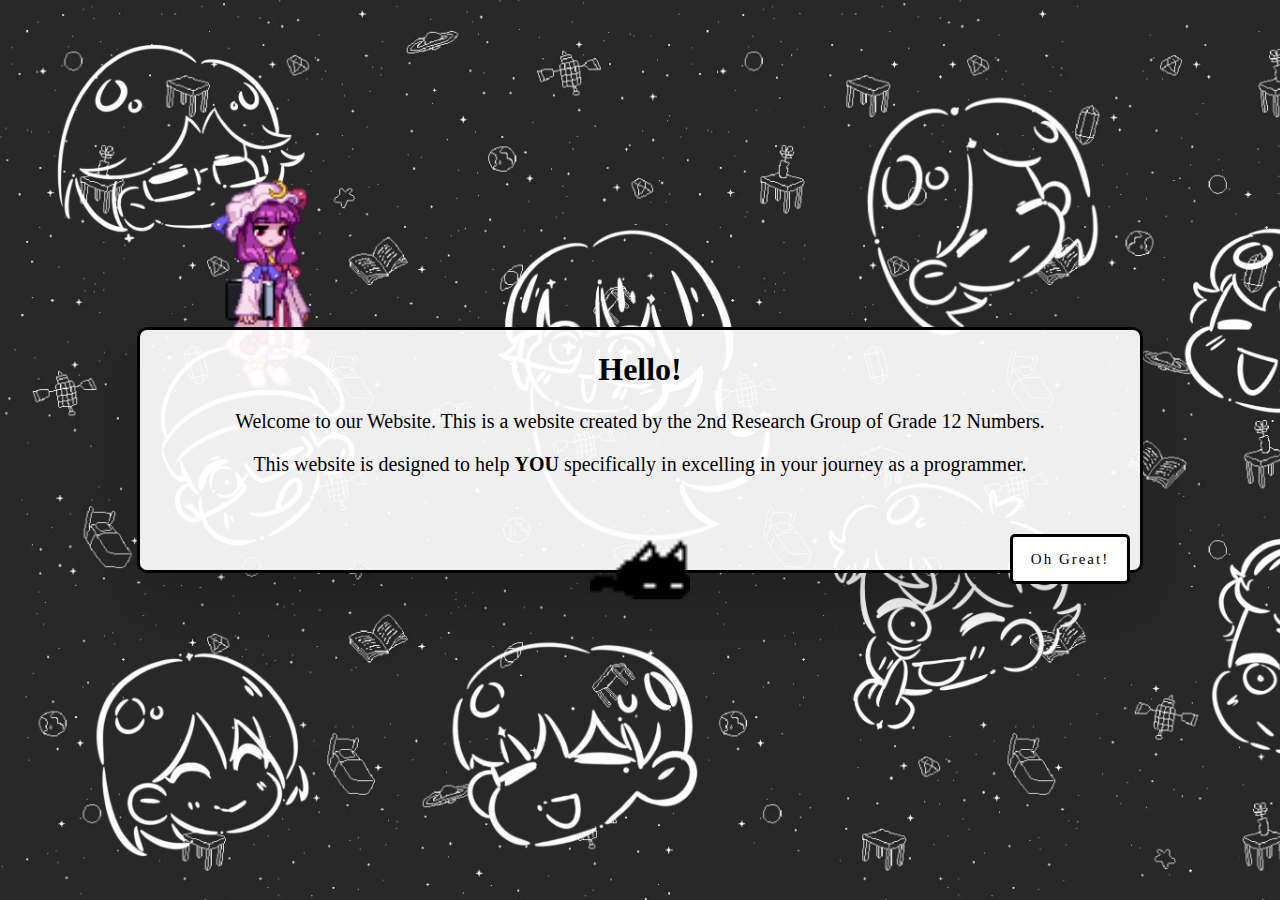
<file: index.html>
<!DOCTYPE html>
<html lang="en">
<head>
    <meta charset="UTF-8">
    <meta name="viewport" content="width=device-width, initial-scale=1.0">
    <title>Document</title>
    <link rel="stylesheet" href="styles.css">
    <audio id="click-sound" src="meow.mp3" preload="auto"></audio>
</head>
<body>
    <div class="koki">
    <img src="koki.gif" alt="koki" width="115">
</div>
   
   
    <div class="container">
        
        <h1>Hello!</h1>
        <p style="font-size: 20px;">Welcome to our Website. This is a website created by the 2nd Research Group of Grade 12 Numbers.</p>
        <p style="font-size: 20px;">This website is designed to help <strong>YOU</strong> specifically in excelling in your journey as a programmer.</p>

        
       <a href="page2.html"> <button class="respond" style="margin-top: 38px; margin-left: 86%;">Oh Great!</button></a>
       
       
       
       <div class="maw">


        <img src="mewo.gif" alt="maw" width="100">
    </div>
    </div>

    <script src="sound.js"></script>    
</body>
</html>
</file>
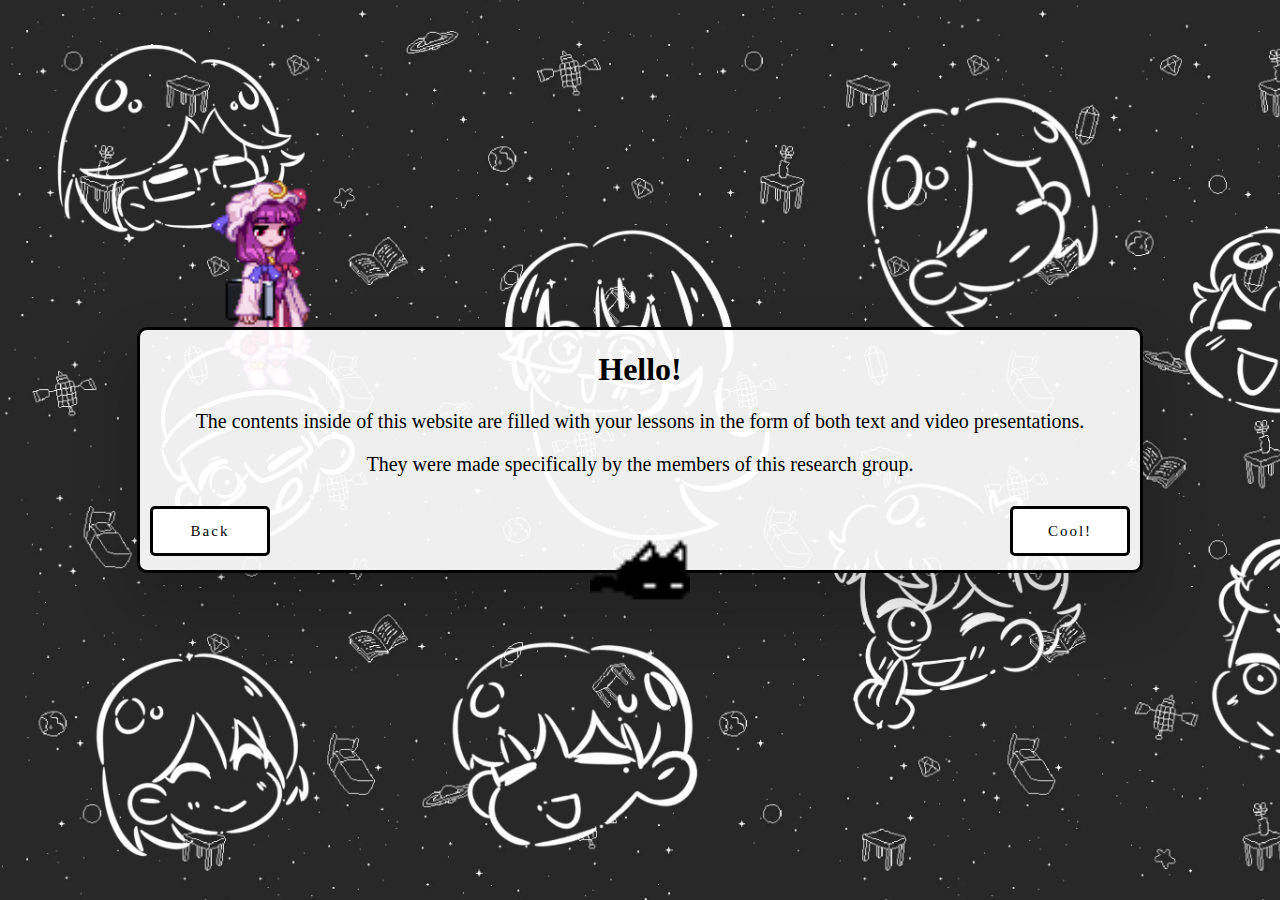
<file: page2.html>
<!DOCTYPE html>
<html lang="en">
<head>
    <meta charset="UTF-8">
    <meta name="viewport" content="width=device-width, initial-scale=1.0">
    <title>Document</title>
<link rel="stylesheet" href="styles.css">
<audio id="click-sound" src="meow.mp3" preload="auto"></audio>


</head>
<body>

    <div class="koki">
        <img src="koki.gif" alt="koki" width="115">
    </div>


    <div class="container">
        
<h1>Hello!</h1>
<p style="font-size: 20px;">The contents inside of this website are filled with your lessons in the form of both text and video presentations.</p>
<p style="font-size: 20px;">They were made specifically by the members of this research group.</p>

<div class="button-container">
    <a href="Index.html"><button class="respond">Back</button></a>
    <a href="page3.html"><button class="respond">Cool!</button></a>
</div>
<div class="maw">
    <img src="mewo.gif" alt="maw" width="100">
</div>
    </div>
    <script src="sound.js"></script>
</body>
</html>
</file>
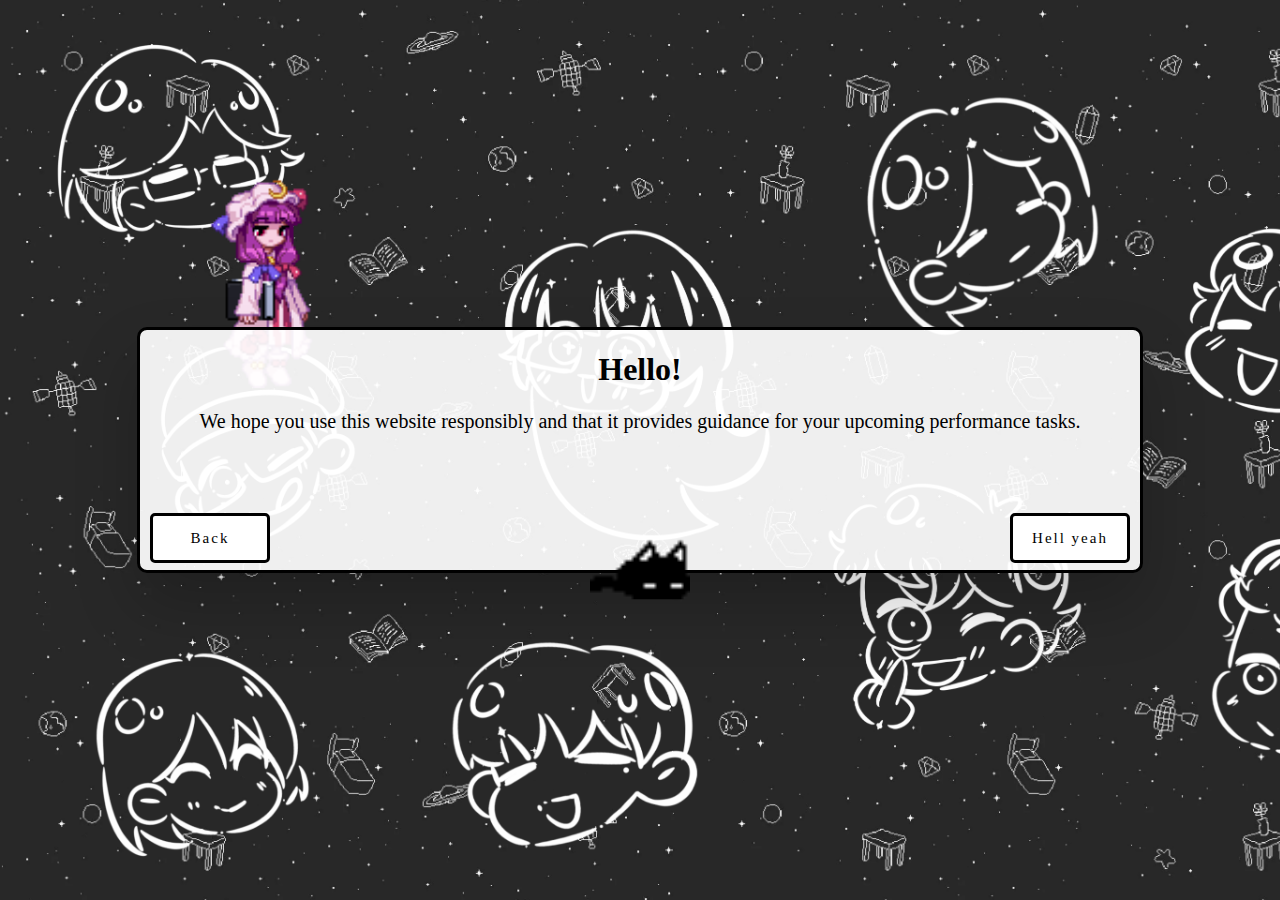
<file: page3.html>
<!DOCTYPE html>
<html lang="en">
<head>
    <meta charset="UTF-8">
    <meta name="viewport" content="width=device-width, initial-scale=1.0">
    <title>Document</title>
<link rel="stylesheet" href="styles.css">
<audio id="click-sound" src="meow.mp3" preload="auto"></audio>


</head>
<body>

    <div class="koki">
        <img src="koki.gif" alt="koki" width="115">
    </div>

    <div class="container">
<h1>Hello!</h1>
<p style="font-size: 20px;">We hope you use this website responsibly and that it provides guidance for your upcoming performance tasks.</p>
        
<div class="button-container2">
    <a href="page2.html"><button class="respond">Back</button></a>
<a href="page4.html"><button class="respond">Hell yeah</button></a>
</div>
<div class="maw">
    <img src="mewo.gif" alt="maw" width="100">
</div>
    </div>
    <script src="sound.js"></script>
</body>
</html>
</file>
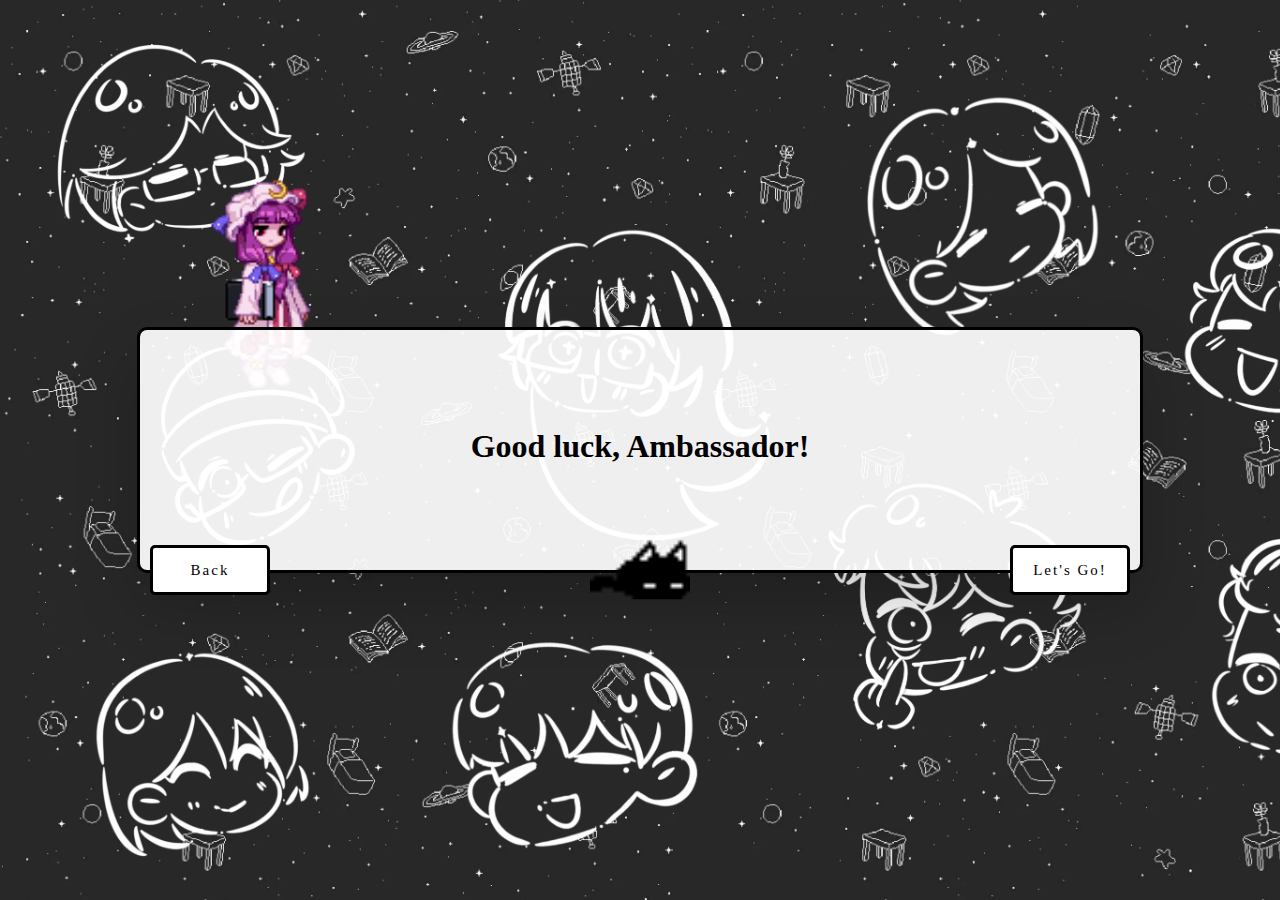
<file: page4.html>
<!DOCTYPE html>
<html lang="en">
<head>
    <meta charset="UTF-8">
    <meta name="viewport" content="width=device-width, initial-scale=1.0">
    <title>Document</title>
<link rel="stylesheet" href="styles.css">
<audio id="click-sound" src="meow.mp3" preload="auto"></audio>

</head>
<body>

    <div class="koki">
        <img src="koki.gif" alt="koki" width="115">
    </div>

    <div class="container">
<h1 style="margin-top: 98px;">Good luck, Ambassador!</h1>

        

<div class="button-container2">
    <a href="page3.html"><button class="respond">Back</button></a>
<a href="home_page.html"><button class="respond">Let's Go!</button></a>
</div>
<div class="maw">
    <img src="mewo.gif" alt="maw" width="100">
</div>

    </div>

    <script src="sound.js"></script>
</body>
</html>
</file>
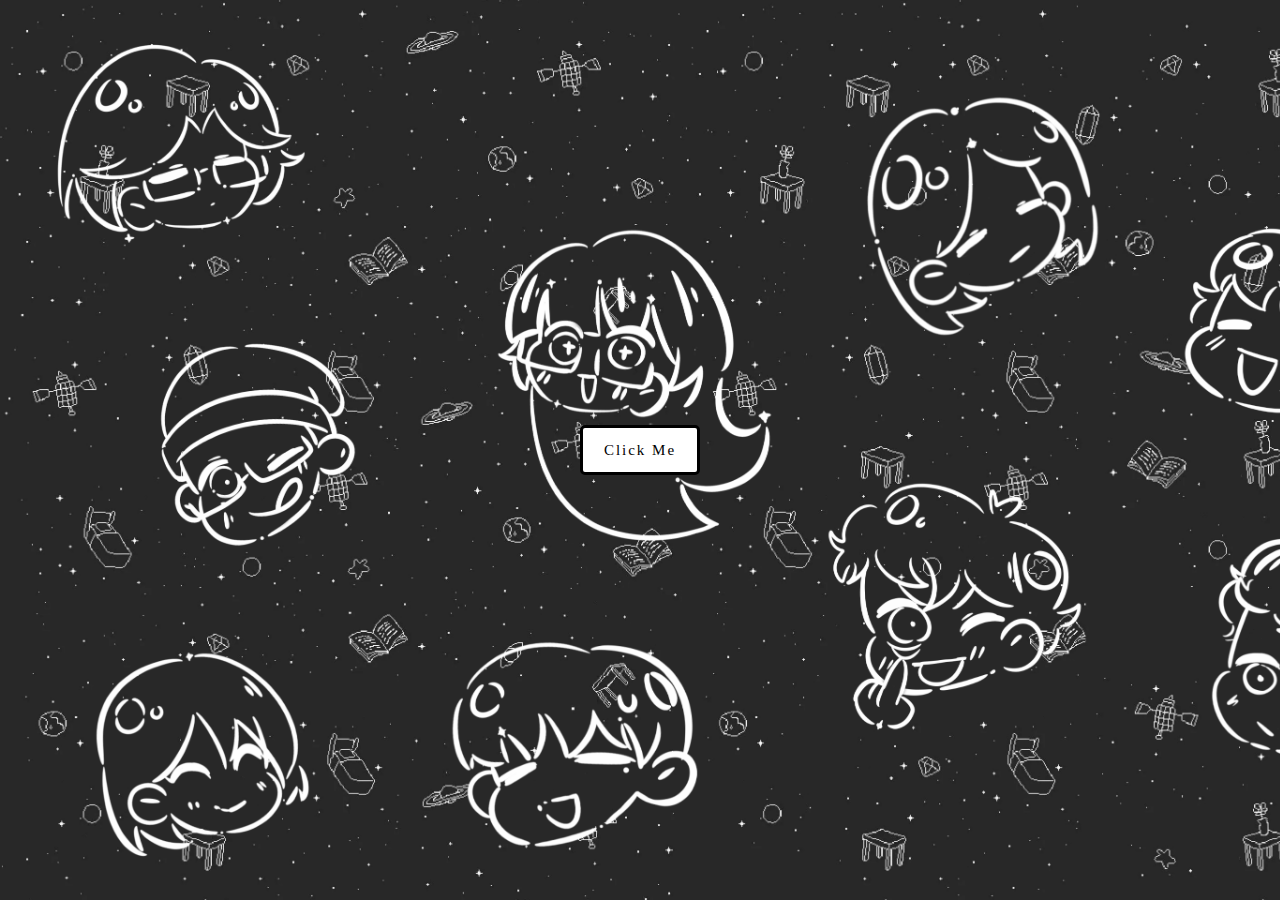
<file: sound.html>
<!DOCTYPE html>
<html lang="en">
<head>
    <meta charset="UTF-8">
    <meta name="viewport" content="width=device-width, initial-scale=1.0">
    <title>Button Sound</title>
    <link rel="stylesheet" href="styles.css">
</head>
<body>
    <button class="respond" id="soundButton">Click Me</button>
    <audio id="buttonSound" src="click.mp3"></audio>


    <script src="sound.js"></script>
</body>
</html>
</file>
<file: styles.css>
body {
    font-family: cursive;
    display: flex;
    justify-content: center;
    align-items: center;
    height: 100vh;
    margin: 0;
    background-image: url(background2.jpg);
    background-size: cover;
}

.container {
    text-align: center;
    background-color: rgba(255, 255, 255, 0.927);
    height: 240px;
    width: 1000px;
    border-radius: 10px;
    box-shadow: 0 32px 64px rgba(0, 0, 0, 0.2);
    border: 3px solid black;
     align-items: center; 
     position: absolute; 
     top: 50%; 
     left: 50%; 
     transform: translate(-50%, -50%); 
     z-index: 0;
     
      
}

.button-container {
    display: flex; 
    justify-content: space-between; 
    width: 98%; 
    padding: 10px; 
    margin-top: 2%;
    
}

.button-container2 {
    display: flex; 
    justify-content: space-between; 
    width: 98%; 
    padding: 10px; 
    margin-top: 7%;
}



.respond {
    background-color: rgb(255, 255, 255);
    color: rgb(0, 0, 0);
    justify-content: center;
    cursor: pointer;
    border: 3px solid black;
    font-family: cursive;
    line-height: 1.5;
    border-radius: 5px;
    letter-spacing: 2px;
    transition: all 0.3s ease;
    font-size: 15px;
    height: 50px;
    width: 120px;    
    z-index: 2;
   
    
}


.koki {
right: 30%;
bottom: 170px;
position: relative;



}
   

.respond:hover {
    background-color: rgb(39, 39, 39);
    color: white;
    height: 54px;
    width: 130px;
}

.respond:hover a {
    color: rgb(255, 255, 255);
}

.maw {
    margin-bottom: 300px; 
    cursor: pointer;     
    z-index: 1;
    position: absolute;
    top: 100%; 
     left: 50%; 
     transform: translate(-50%, -50%);
     
transition: transform 0.3s ease, box-shadow 0.3s ease; 
}

.maw:hover {
    transform: translate(-50%, -50%) scale(1.1) rotate(5deg); 
    
    animation: bounce 0.5s ease infinite; 
}

/* Bounce animation */
@keyframes bounce {
    0%, 100% {
        transform: translate(-50%, -50%) scale(1.1) rotate(5deg); 
    }
    50% {
        transform: translate(-50%, -50%) scale(1.15) rotate(0deg); 
    }
}
</file>
